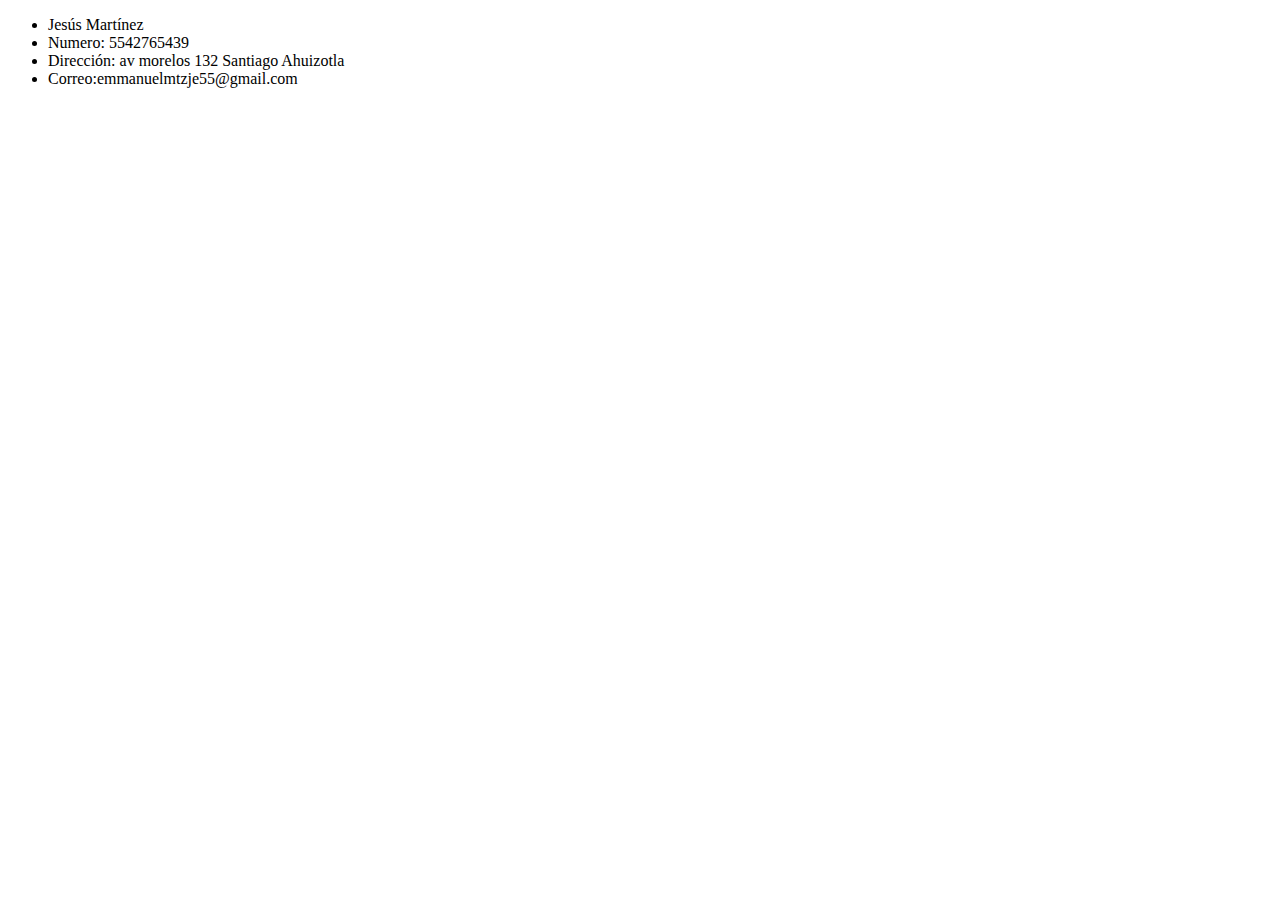
<file: Contacto.html>
<!doctype html>
<html lang="es">
<head>
<meta charset="utf-8">
<title>Documento sin título</title>
	<link href="003.2.jpg" rel="icon" type="icon/jpg">	
</head>

<body>
	
	<ul>
		<li>Jesús Martínez</li>
	<li>Numero: 5542765439</li>
		<li>Dirección: av morelos 132 Santiago Ahuizotla</li>
		<li>Correo:emmanuelmtzje55@gmail.com</li>
	</ul>
	
	<iframe src="https://www.google.com/maps/embed?pb=!1m18!1m12!1m3!1d3761.5457468593586!2d-99.20860628509263!3d19.47514238686014!2m3!1f0!2f0!3f0!3m2!1i1024!2i768!4f13.1!3m3!1m2!1s0x85d2026223cb0889%3A0x6e22419670c618df!2sAv.%20Morelos%20132%2C%20San%20Miguel%20Amantla%2C%20Azcapotzalco%2C%2002750%20Ciudad%20de%20M%C3%A9xico%2C%20CDMX!5e0!3m2!1ses!2smx!4v1652641742733!5m2!1ses!2smx" width="400" height="300" style="border:0;" allowfullscreen="" loading="lazy" referrerpolicy="no-referrer-when-downgrade"></iframe>
	
	<script type="text/javascript" src="https://form.jotform.com/jsform/221344344632853"></script>
	
	
	
</body>
</html>
</file>
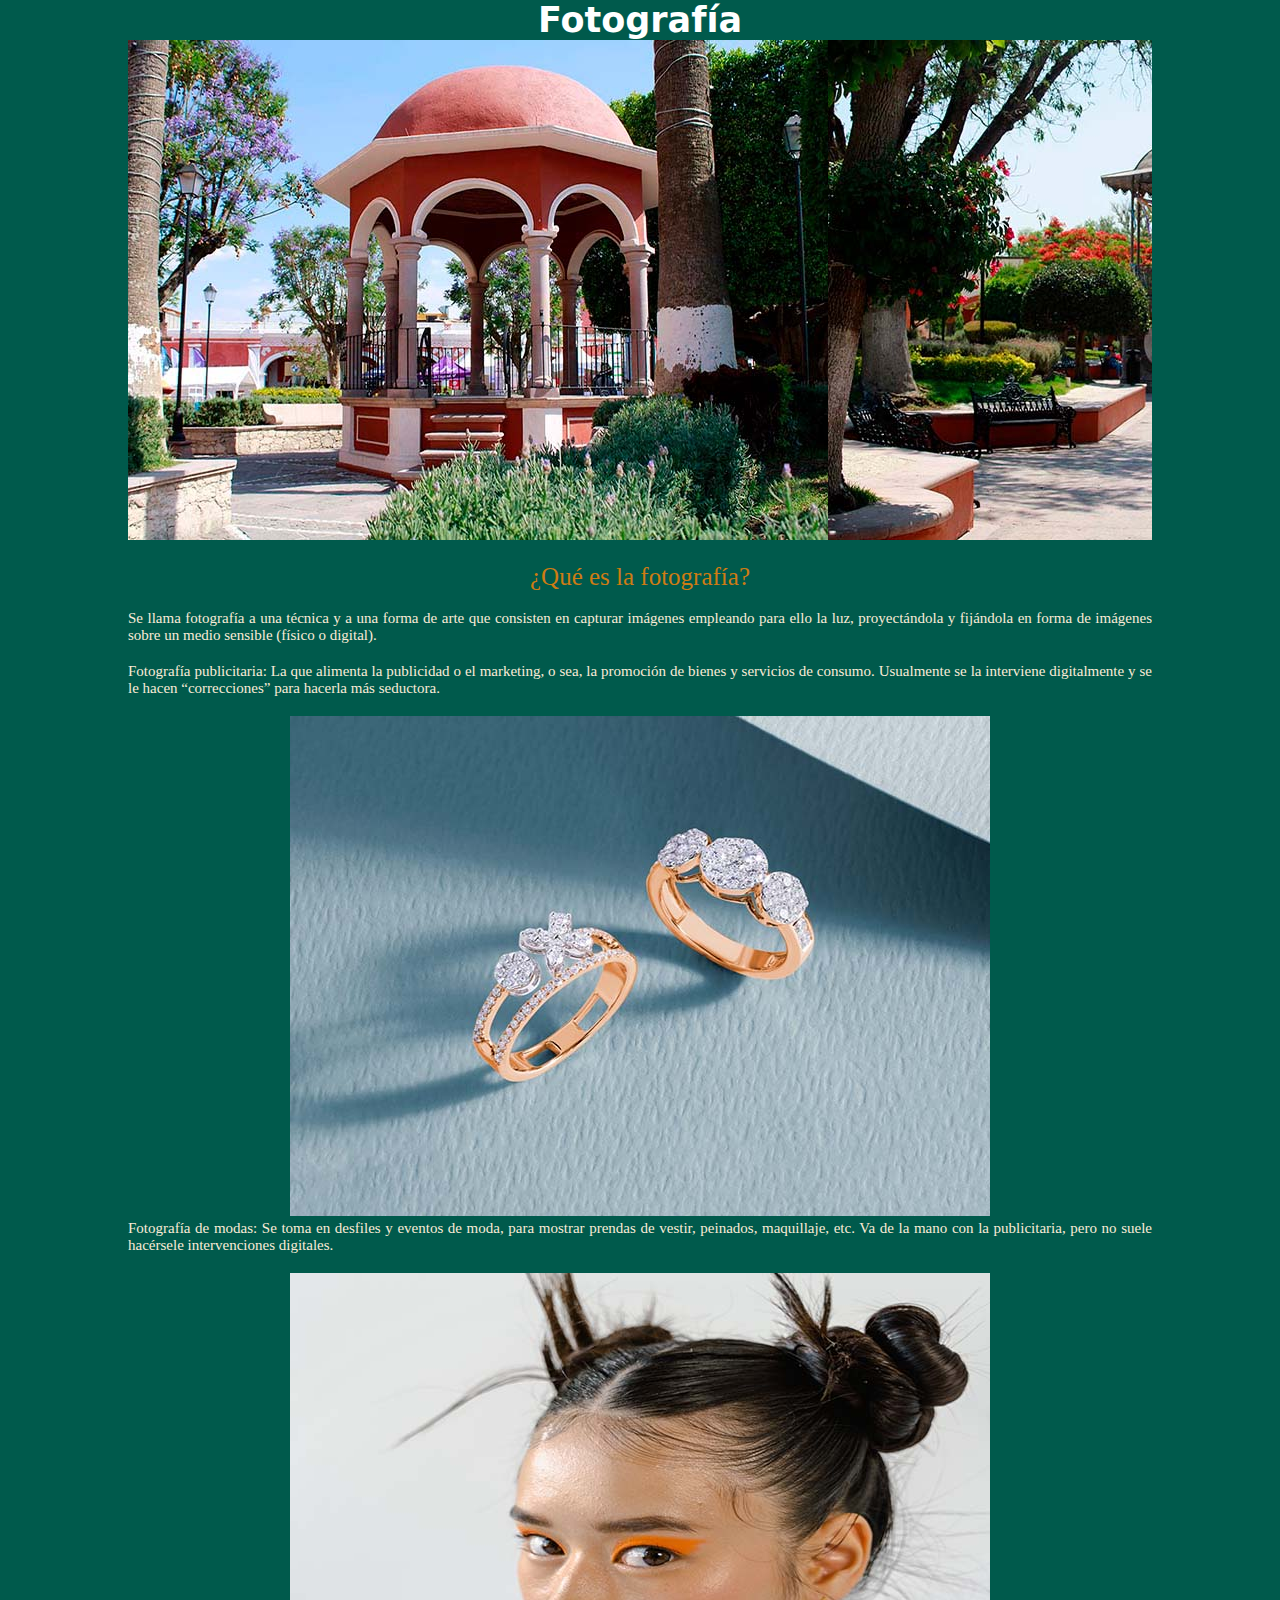
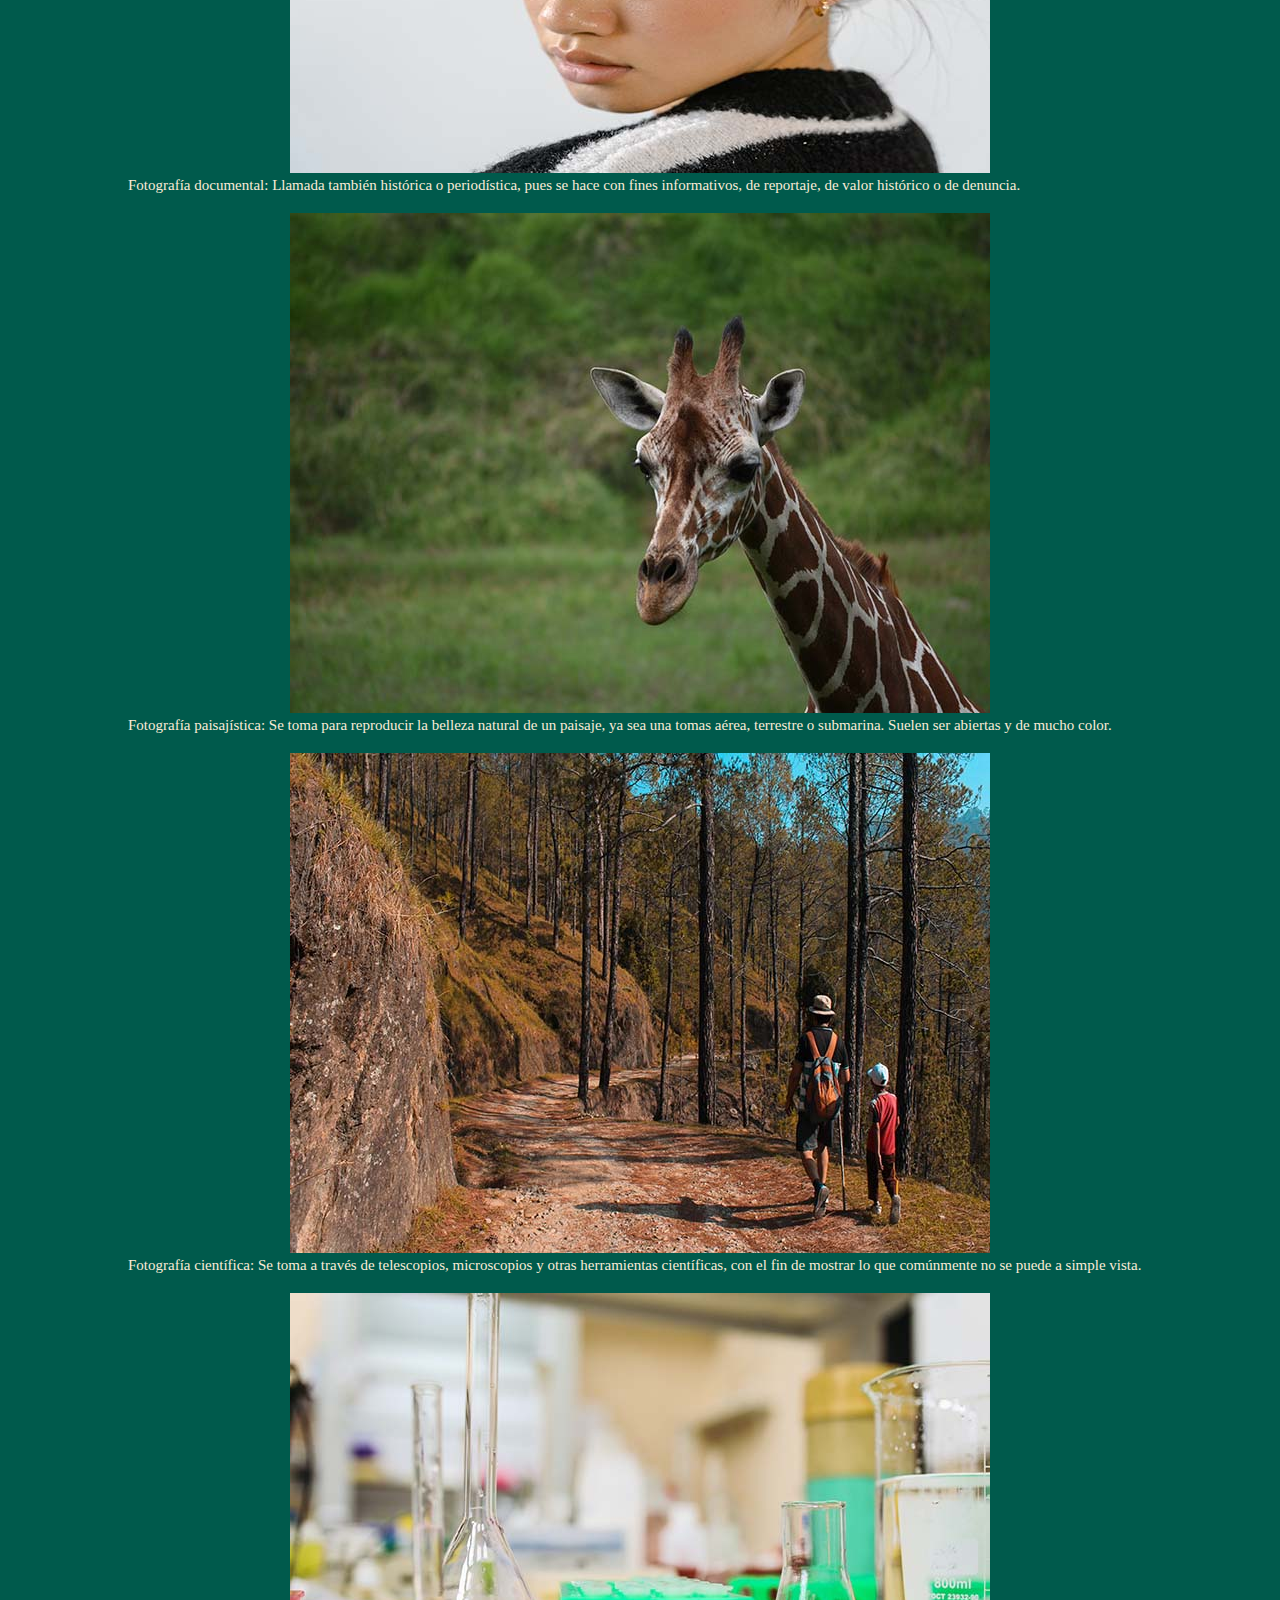
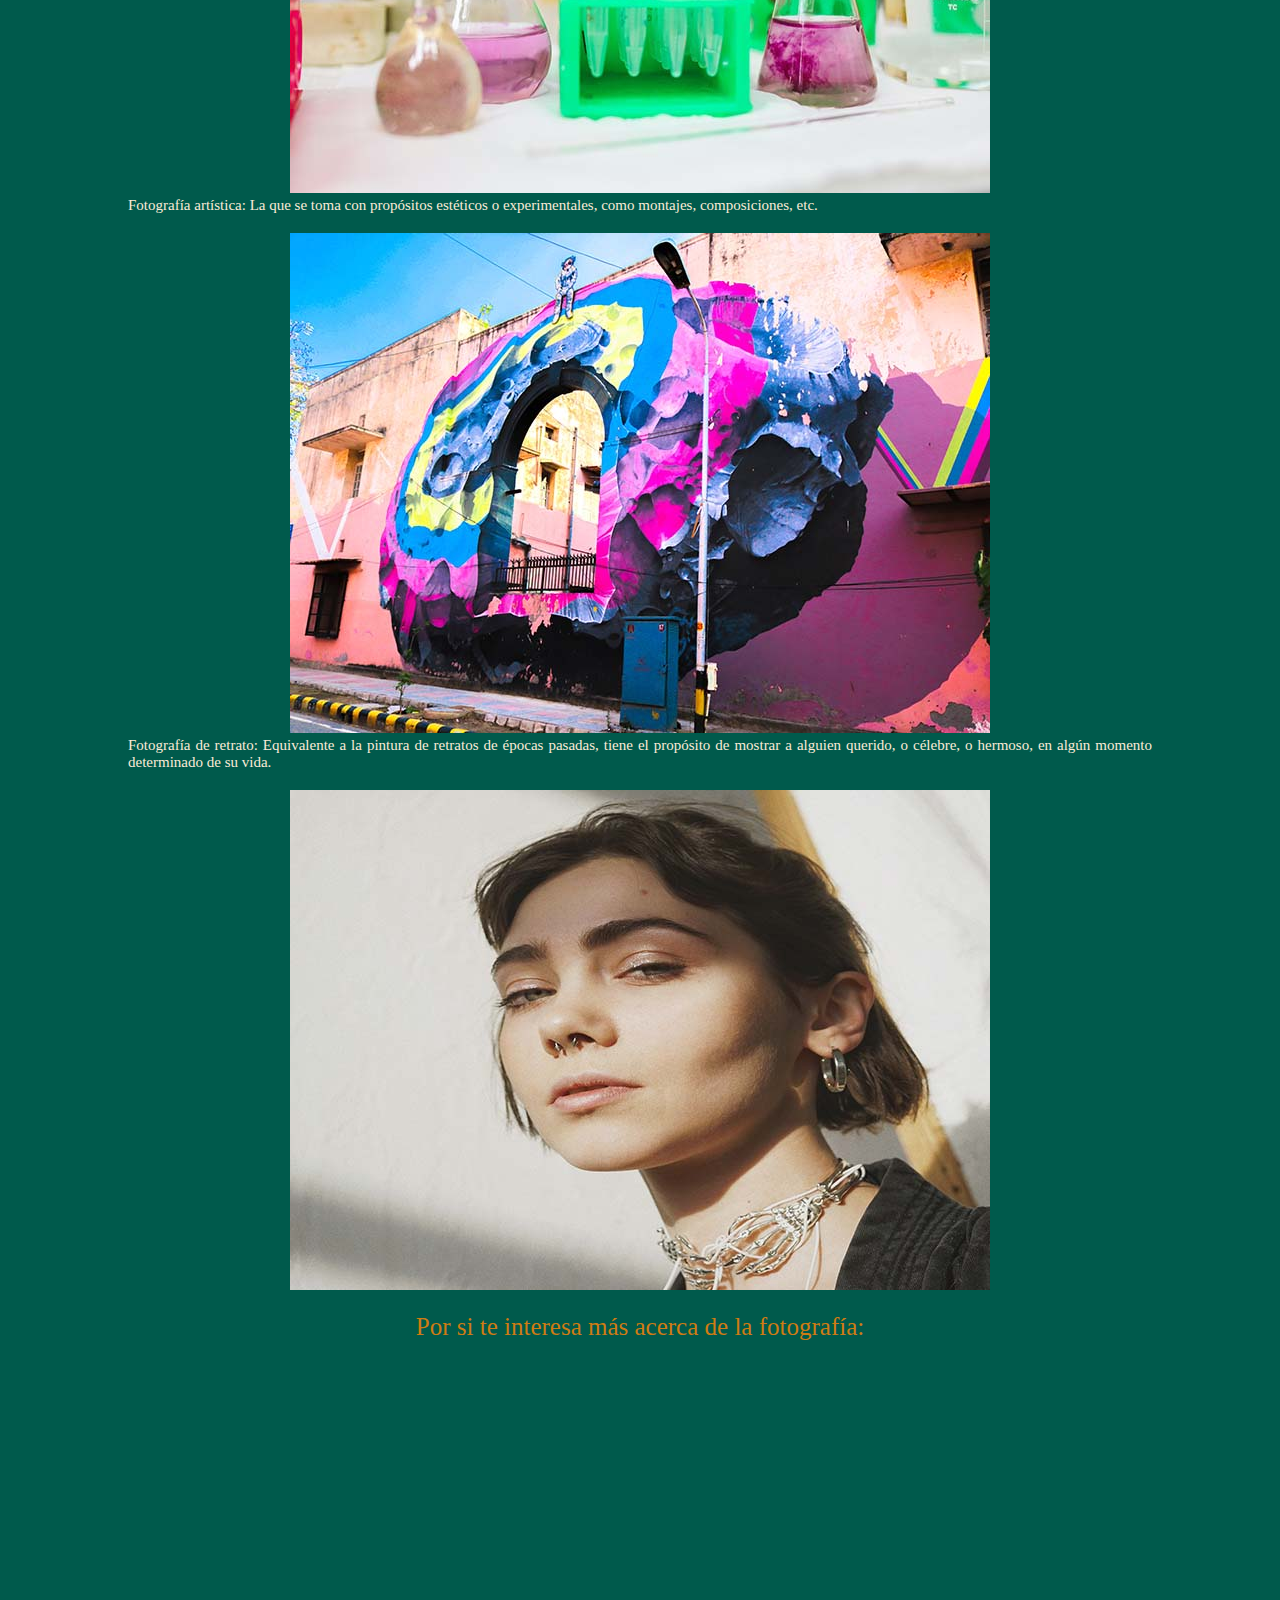
<file: Fotografía.html>
<!doctype html>
<html lang="es">
<head>
<meta charset="utf-8">
<title>Fotografía</title>
		<link href="Texto.css" rel="stylesheet"> 
<link href="003.2.jpg" rel="icon" type="icon/jpg">	
	<style>
	*{margin: 0;
		padding: 0;}
		
		
		body {background-color:#005A4C;
		text-align: center;
			font-family:"Lucida Grande", "Lucida Sans Unicode", "Lucida Sans", "DejaVu Sans", Verdana, "sans-serif";}
		.wrapper {width: 80%;
		     height: 800vh;  
		background-color:#005A4C;
		margin:0 auto;
	
			
		overflow:hidden;}
		
		
		.slider{width: 100%;}
		.slider ul {list-style-type:none;
		width: 100%; animation: slider 20s infinite alternate;
		display:flex;}
		
		.slider li {width:100%;
		float:left;}
		
		.slider {width:100%;
		height:auto;}
		
		@keyframes slider {    
			0% {margin-left: -50;}
		    20% {margin-left: -100%;}
		    30% {margin-left: -150%;}
			50% {margin-left: -250%;}
			60% {margin-left: -300%;}
			80% {margin-left: -400%;}
			90% {margin-left: -450%;}
			100% {margin-left: -500%;}
			
		}
		
		
		
	</style>
	
	
	
	
</head>

<body>
<div class="wrapper">
	<h1> Fotografía </h1>
	
	 <div class="slider">
		
		<ul>
			
		<li><img src="1.5.jpg" alt=""></li>
		<li><img src="9.2.jpg" alt=""></li>	
		<li><img src="4.2.jpg" alt=""></li>	
		<li><img src="5.2.jpg" alt=""></li>
		<li><img src="6.2.jpg" alt=""></li>	
		<li><img src="7.2.jpg" alt=""></li>
		<li><img src="8.2.jpg" alt=""></li>		
		<li><img src="2.2.jpg" alt=""></li>	
		<li><img src="3.2.jpg" alt=""></li>
			
			
		</ul>
		<br> <p id="titulos">¿Qué es la fotografía?</p></br>
		
		 <p id="informacion">Se llama fotografía a una técnica y a una forma de arte que consisten en capturar imágenes empleando para ello la luz, proyectándola y fijándola en forma de imágenes sobre un medio sensible (físico o digital). </p>
		 
		<br><p class="informacionX"> Fotografía publicitaria: La que alimenta la publicidad o el marketing, o sea, la promoción de bienes y servicios de consumo. Usualmente se la interviene digitalmente y se le hacen “correcciones” para hacerla más seductora.</p></br>
	<img src="f1.jpg"
	
<br><p class="informacionX">Fotografía de modas: Se toma en desfiles y eventos de moda, para mostrar prendas de vestir, peinados, maquillaje, etc. Va de la mano con la publicitaria, pero no suele hacérsele intervenciones digitales.</p></br>
	<img src="f2.jpg"
	
<br><p class="informacionX">Fotografía documental: Llamada también histórica o periodística, pues se hace con fines informativos, de reportaje, de valor histórico o de denuncia.</p></br>
<img src="f3.jpg"

	
<br><p class="informacionX">Fotografía paisajística: Se toma para reproducir la belleza natural de un paisaje, ya sea una tomas aérea, terrestre o submarina. Suelen ser abiertas y de mucho color.</p></br>
<img src="f4.jpg"
	
<br><p class="informacionX">Fotografía científica: Se toma a través de telescopios, microscopios y otras herramientas científicas, con el fin de mostrar lo que comúnmente no se puede a simple vista.</p></br>
<img src="f5.jpg"
	
<br><p class="informacionX">Fotografía artística: La que se toma con propósitos estéticos o experimentales, como montajes, composiciones, etc.</p></br>
	<img src="f6.jpg"
<br><p class="informacionX">Fotografía de retrato: Equivalente a la pintura de retratos de épocas pasadas, tiene el propósito de mostrar a alguien querido, o célebre, o hermoso, en algún momento determinado de su vida.</p></br>
<img src="f7.jpg" 
	
	</div>
	</div>
<br> <p id="titulos">Por si te interesa más acerca de la fotografía:</p></br>

<iframe width="560" height="315" src="https://www.youtube.com/embed/4OT4vj8mvY8" title="YouTube video player" frameborder="0" allow="accelerometer; autoplay; clipboard-write; encrypted-media; gyroscope; picture-in-picture" allowfullscreen></iframe></iframe>

</body>
</html>
</file>
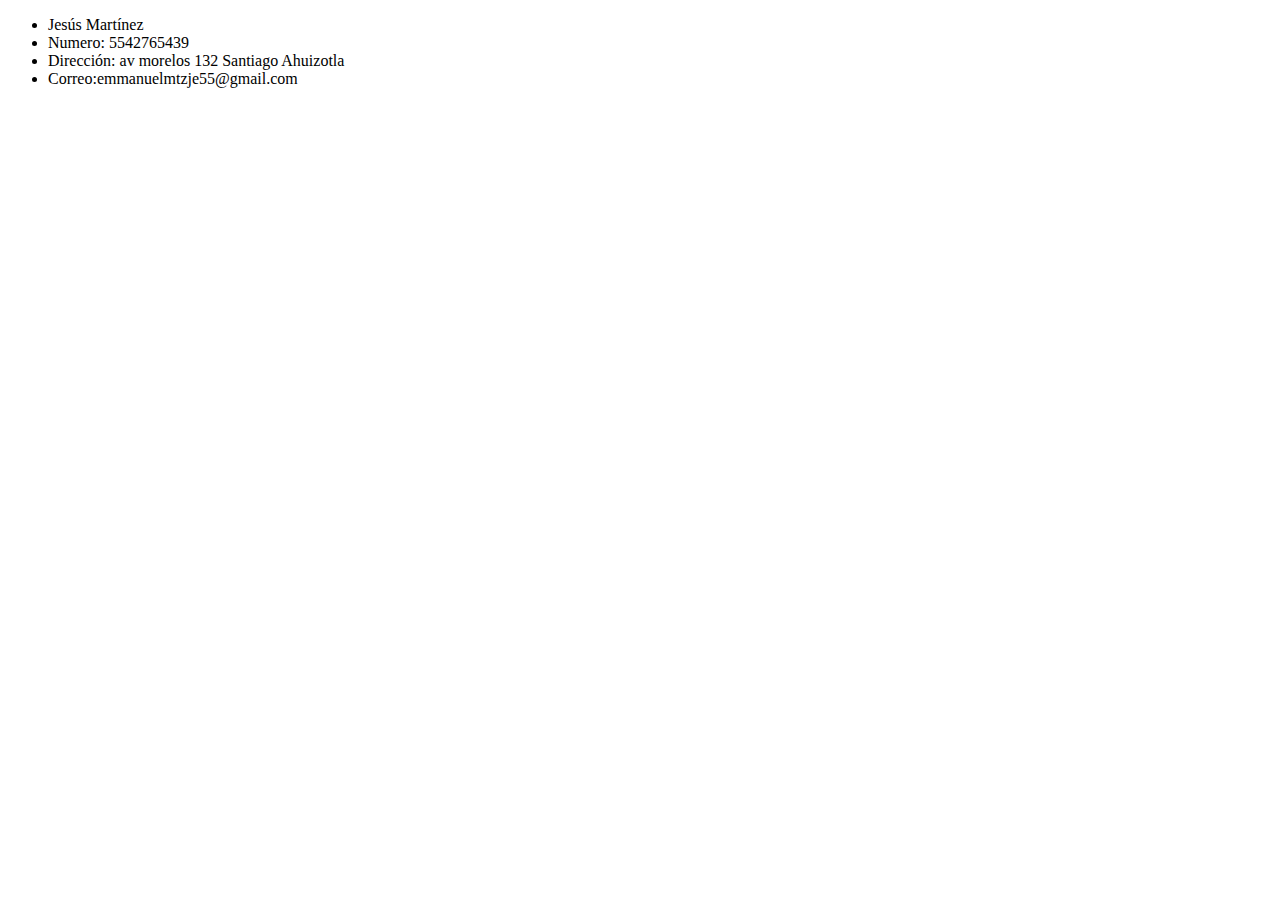
<file: Mapa.html>
<!doctype html>
<html>
<head>
<meta charset="utf-8">
<title>Contacto..</title>
</head>

<body>
	<ul>
		<li>Jesús Martínez</li>
	<li>Numero: 5542765439</li>
		<li>Dirección: av morelos 132 Santiago Ahuizotla</li>
		<li>Correo:emmanuelmtzje55@gmail.com</li>
	</ul>
	
	
	<iframe src="https://www.google.com/maps/embed?pb=!1m18!1m12!1m3!1d3761.5457468593586!2d-99.20860628509263!3d19.47514238686014!2m3!1f0!2f0!3f0!3m2!1i1024!2i768!4f13.1!3m3!1m2!1s0x85d2026223cb0889%3A0x6e22419670c618df!2sAv.%20Morelos%20132%2C%20San%20Miguel%20Amantla%2C%20Azcapotzalco%2C%2002750%20Ciudad%20de%20M%C3%A9xico%2C%20CDMX!5e0!3m2!1ses!2smx!4v1652641742733!5m2!1ses!2smx" width="400" height="300" style="border:0;" allowfullscreen="" loading="lazy" referrerpolicy="no-referrer-when-downgrade"></iframe>
	
	<script type="text/javascript" src="https://form.jotform.com/jsform/221344344632853"></script>
	
</body>
</html>
</file>
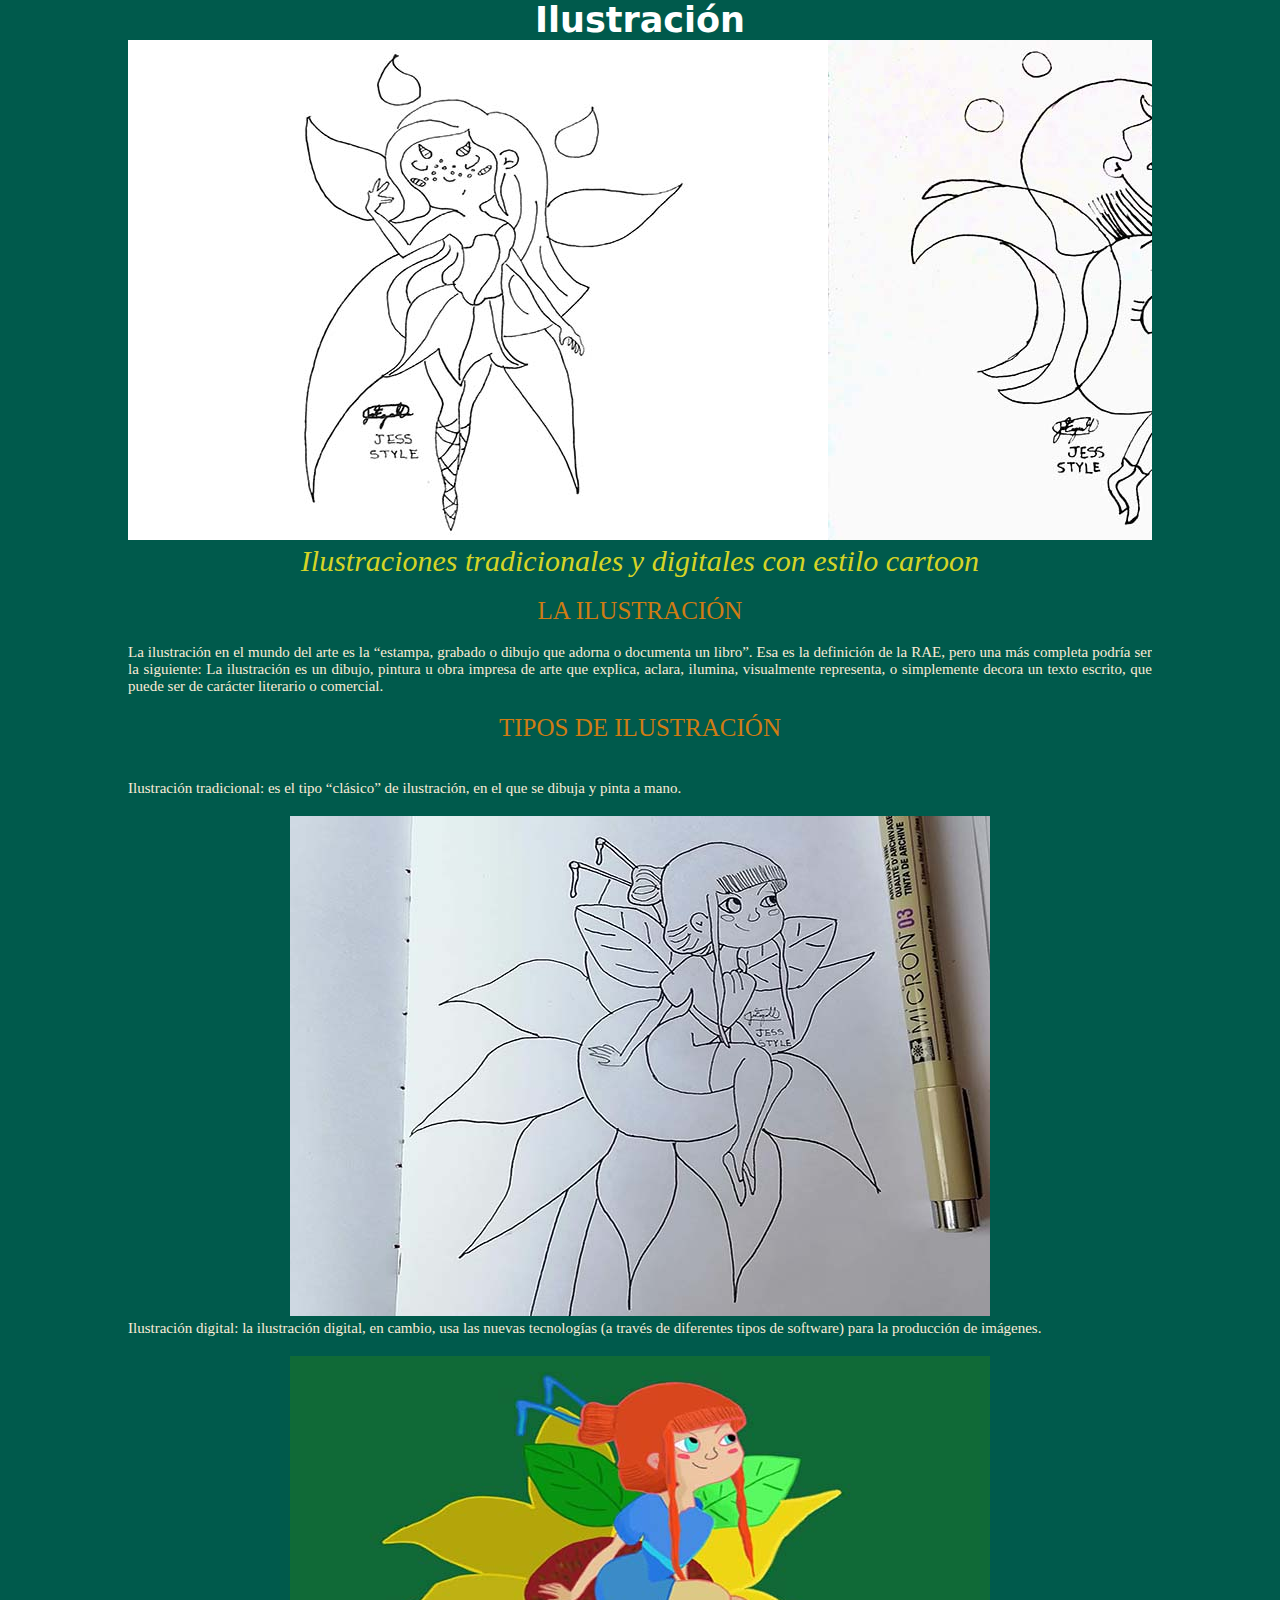
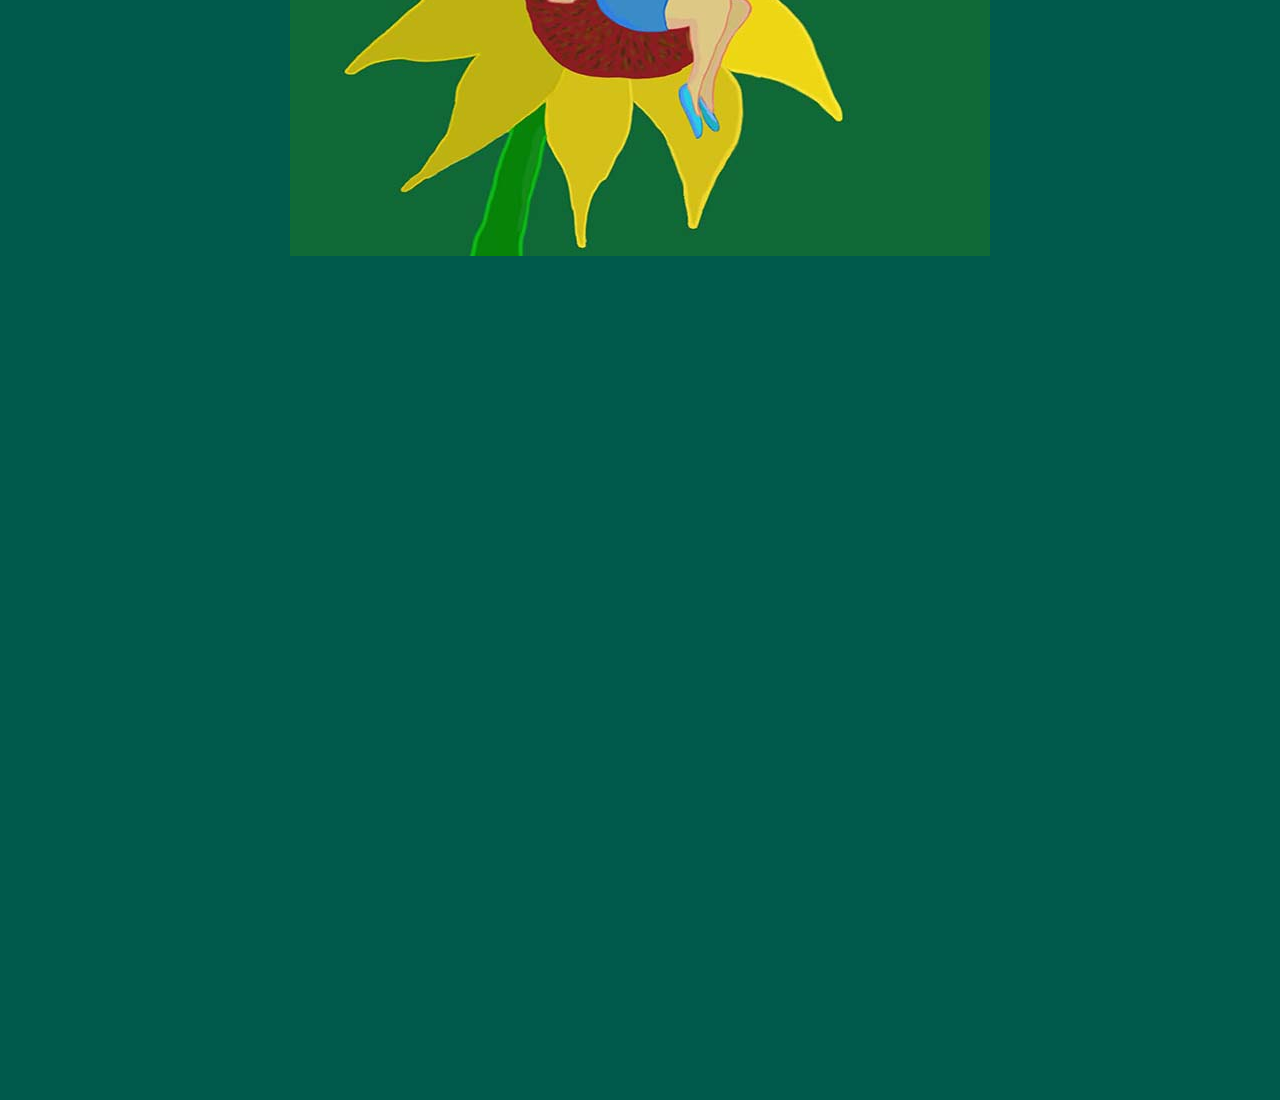
<file: Slider.html>
<!doctype html>
<html lang="es">
<head>
<meta charset="utf-8">
<title>Ilustración</title>
	<link href="003.2.jpg" rel="icon" type="icon/jpg">	
<link href="Texto.css" rel="stylesheet">
	<style>
	
		*{margin: 0;
		padding: 0;}
		
		body {background-color:#005A4C;
		text-align: center;
			font-family:"Lucida Grande", "Lucida Sans Unicode", "Lucida Sans", "DejaVu Sans", Verdana, "sans-serif";}
		.wrapper {width: 80%;
		     height: 300vh;  
		background-color:#005A4C;
		margin: 0 auto;
	
			
		overflow:hidden;}
		
		
		.slider{width: 100%;}
		.slider ul {list-style-type:none;
		width: 100%; animation: slider 20s infinite alternate;
		display:flex;}
		
		.slider li {width:100%;
		float:left;}
		
		.slider {width:100%;
		height:auto;}
		
		@keyframes slider {    
			0% {margin-left: 0;}
		    20% {margin-left: -100%;}
		    30% {margin-left: -150%;}
			50% {margin-left: -200%;}
			60% {margin-left: -300%;}
			80% {margin-left: -400%;}
			90% {margin-left: -500%;}
			100% {margin-left: -600%;}
		
		}
		
		
		
	</style>
	
	
	
	
</head>

<body>
<div class="wrapper">
	<h1> Ilustración  </h1>
	
	 <div class="slider">
		
		<ul>
			
	
		<li><img src="001.1.jpg" alt=""></li>
		<li><img src="12.1.jpg" alt=""></li>
		<li><img src="003.2.jpg" alt=""></li>	
		<li><img src="002.1.jpg" alt=""></li>
		<li><img src="14.1.jpg" alt=""></li>	
		<li><img src="15.1.jpg" alt=""></li>
		<li><img src="18.1.jpg" alt=""></li>	
		<li><img src="16.1.jpg" alt=""></li>	
		<li><img src="PRINCIPE1.jpg" alt=""></li>
		<li><img src="PRINCIPE2.jpg" alt=""></li>
		
			
		</ul>
		
		<p id="destacado"  > Ilustraciones tradicionales y digitales con estilo cartoon </p>
		 
		 <br> <p id="titulos">LA ILUSTRACIÓN</p></br>
	
		 <p id="informacion">  La ilustración en el mundo del arte es la “estampa, grabado o dibujo que adorna o documenta un libro”. Esa es la definición de la RAE, pero una más completa podría ser la siguiente:

La ilustración es un dibujo, pintura u obra impresa de arte que explica, aclara, ilumina, visualmente representa, o simplemente decora un texto escrito, que puede ser de carácter literario o comercial.</p>
		 
			 <br> <p class="tradicional" >TIPOS DE ILUSTRACIÓN</p> </br>
	
	
	<br><p class="informacionX">Ilustración tradicional: es el tipo “clásico” de ilustración, en el que se dibuja y pinta a mano.</p></br>
	
	<img src="13.1.jpg"
		 
	<br><p class="informacionX">Ilustración digital: la ilustración digital, en cambio, usa las nuevas tecnologías (a través de diferentes tipos de software) para la producción de imágenes.</p></br>

<img src="15.1.jpg"


	</div>
	</div>
</body>
</html>
</file>
<file: Texto.css>
@charset "utf-8";
/* CSS Document */
.texto {
	
	background-color:#005A4C ; 
    text-align: justify;
	color:#FFFFFF;
	margin: 200px;
	padding: 0px;
	font-size: 35px;
}
#destacado{
	
	color:#D5D426;
	font-family: Cambria, "Hoefler Text", "Liberation Serif", Times, "Times New Roman", "serif";
	font-style: italic;
	font-size: 30px;
	
}
#informacion{
	
	color:antiquewhite;
	font-family:Baskerville, "Palatino Linotype", Palatino, "Century Schoolbook L", "Times New Roman", "serif";
	font-style:normal;
	font-size: 15px;
	text-align: justify
	
}

#titulos{
	
	color:#CF7C13;
	font-family:Baskerville, "Palatino Linotype", Palatino, "Century Schoolbook L", "Times New Roman", "serif";
	text-align: center;
	font-style:normal;
	font-size: 25px;
	
}

.tradicional {
	
    text-align:center;
	color:#CF7C13;
	font-family:Baskerville, "Palatino Linotype", Palatino, "Century Schoolbook L", "Times New Roman", "serif";
	font-style:normal;
	font-size: 25px;
	}
.informacionX{
	
	color:antiquewhite;
	font-family:Baskerville, "Palatino Linotype", Palatino, "Century Schoolbook L", "Times New Roman", "serif";
	font-style:normal;
	font-size: 15px;
	text-align: justify
	
}
*{
	margin: 0;
	padding: 0;
}

h1 {
	background-color:#005A4C ; 
    text-align:center;
	color:#FFFFFF;
	margin:0px;
	padding: 0px;
	font-size: 35px;
}
</file>
